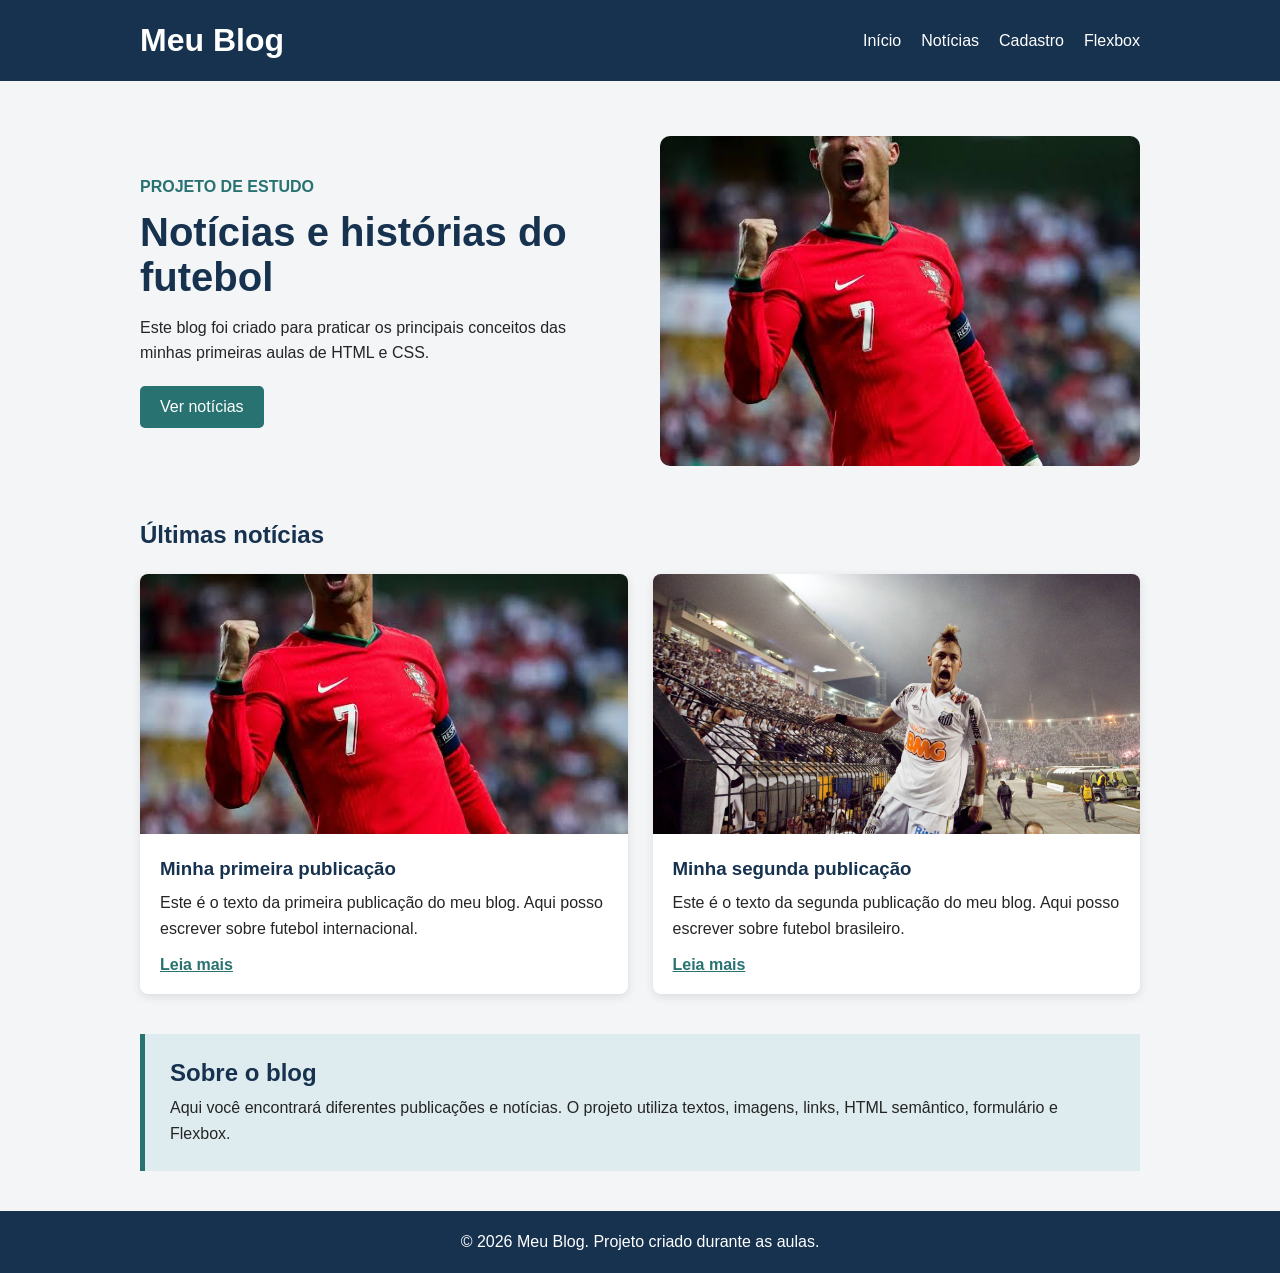
<file: site-completo-iniciante/index.html>
<!DOCTYPE html>
<html lang="pt-BR">
<head>
    <meta charset="UTF-8">
    <meta name="viewport" content="width=device-width, initial-scale=1.0">
    <title>Meu Blog de Futebol</title>
    <link rel="stylesheet" href="style.css">
</head>

<body>
    <header class="cabecalho">
        <div class="limite menu">
            <h1>Meu Blog</h1>

            <nav>
                <a href="index.html">Início</a>
                <a href="#noticias">Notícias</a>
                <a href="cadastro.html">Cadastro</a>
                <a href="flexbox.html">Flexbox</a>
            </nav>
        </div>
    </header>

    <main class="limite" id="inicio">
        <section class="apresentacao">
            <div>
                <p class="destaque">Projeto de estudo</p>
                <h2>Notícias e histórias do futebol</h2>
                <p>Este blog foi criado para praticar os principais conceitos das minhas primeiras aulas de HTML e CSS.</p>
                <a class="botao" href="#noticias">Ver notícias</a>
            </div>

            <img src="imagem1.jpg" alt="Cristiano Ronaldo comemorando um gol">
        </section>

        <section id="noticias">
            <h2 class="titulo-secao">Últimas notícias</h2>

            <div class="lista-noticias">
                <article class="noticia">
                    <img src="imagem1.jpg" alt="Cristiano Ronaldo comemorando um gol por Portugal">
                    <div class="conteudo-noticia">
                        <h3>Minha primeira publicação</h3>
                        <p>Este é o texto da primeira publicação do meu blog. Aqui posso escrever sobre futebol internacional.</p>
                        <a href="#">Leia mais</a>
                    </div>
                </article>

                <article class="noticia">
                    <img src="imagem2.jpg" alt="Neymar comemorando um gol pelo Santos">
                    <div class="conteudo-noticia">
                        <h3>Minha segunda publicação</h3>
                        <p>Este é o texto da segunda publicação do meu blog. Aqui posso escrever sobre futebol brasileiro.</p>
                        <a href="#">Leia mais</a>
                    </div>
                </article>
            </div>
        </section>

        <aside class="sobre">
            <h2>Sobre o blog</h2>
            <p>Aqui você encontrará diferentes publicações e notícias. O projeto utiliza textos, imagens, links, HTML semântico, formulário e Flexbox.</p>
        </aside>
    </main>

    <footer>
        <p>&copy; 2026 Meu Blog. Projeto criado durante as aulas.</p>
    </footer>
</body>
</html>
</file>
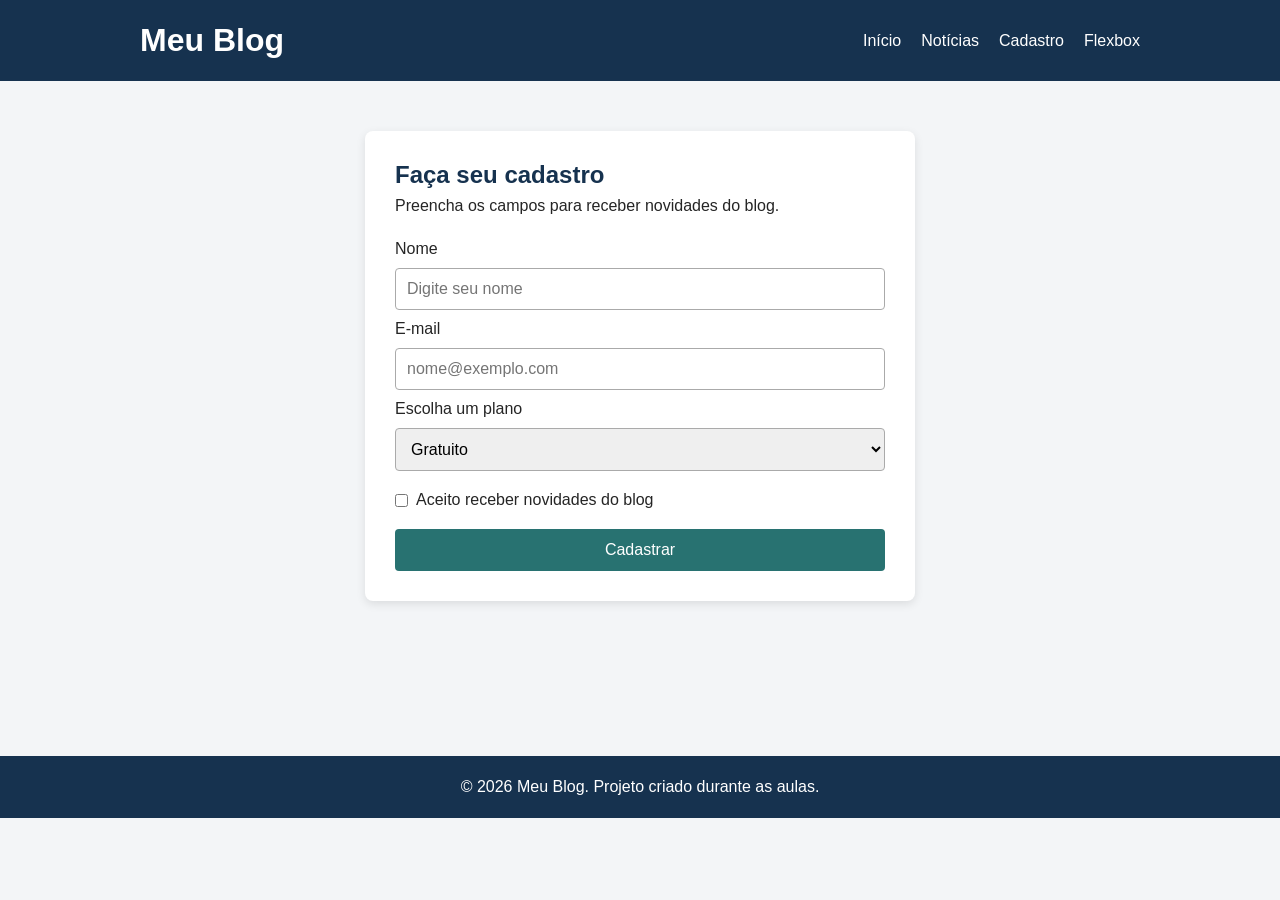
<file: site-completo-iniciante/cadastro.html>
<!DOCTYPE html>
<html lang="pt-BR">
<head>
    <meta charset="UTF-8">
    <meta name="viewport" content="width=device-width, initial-scale=1.0">
    <title>Cadastro | Meu Blog</title>
    <link rel="stylesheet" href="style.css">
</head>

<body>
    <header class="cabecalho">
        <div class="limite menu">
            <h1>Meu Blog</h1>

            <nav>
                <a href="index.html">Início</a>
                <a href="index.html#noticias">Notícias</a>
                <a href="cadastro.html">Cadastro</a>
                <a href="flexbox.html">Flexbox</a>
            </nav>
        </div>
    </header>

    <main class="limite pagina-interna">
        <section class="caixa-formulario">
            <h2>Faça seu cadastro</h2>
            <p>Preencha os campos para receber novidades do blog.</p>

            <form action="#" method="post">
                <label for="nome">Nome</label>
                <input id="nome" name="nome" type="text" placeholder="Digite seu nome" required>

                <label for="email">E-mail</label>
                <input id="email" name="email" type="email" placeholder="nome@exemplo.com" required>

                <label for="plano">Escolha um plano</label>
                <select id="plano" name="plano">
                    <option value="gratuito">Gratuito</option>
                    <option value="pro">Pro</option>
                </select>

                <label class="aceite">
                    <input type="checkbox" name="aceito" required>
                    Aceito receber novidades do blog
                </label>

                <button type="submit">Cadastrar</button>
            </form>
        </section>
    </main>

    <footer>
        <p>&copy; 2026 Meu Blog. Projeto criado durante as aulas.</p>
    </footer>
</body>
</html>
</file>
<file: site-completo-iniciante/style.css>
/* O asterisco seleciona todos os elementos da página */
* {
    margin: 0;
    padding: 0;
    box-sizing: border-box;
}

body {
    background-color: #f3f5f7;
    color: #252525;
    font-family: Arial, Helvetica, sans-serif;
}

.limite {
    width: 90%;
    max-width: 1000px;
    margin: 0 auto;
}

/* Cabeçalho e menu feitos com Flexbox */
.cabecalho {
    background-color: #16324f;
    color: white;
    padding: 22px 0;
}

.menu {
    display: flex;
    justify-content: space-between;
    align-items: center;
    gap: 20px;
}

nav {
    display: flex;
    gap: 20px;
}

nav a {
    color: white;
    text-decoration: none;
}

nav a:hover {
    color: #5bc0be;
}

/* Apresentação principal */
.apresentacao {
    display: flex;
    align-items: center;
    gap: 40px;
    padding: 55px 0;
}

.apresentacao div,
.apresentacao img {
    width: 50%;
}

.apresentacao img {
    height: 330px;
    object-fit: cover;
    border-radius: 10px;
}

.destaque {
    color: #287271;
    font-weight: bold;
    text-transform: uppercase;
}

.apresentacao h2 {
    color: #16324f;
    font-size: 2.5rem;
    margin: 10px 0 15px;
}

.apresentacao p {
    line-height: 1.6;
}

.botao {
    display: inline-block;
    background-color: #287271;
    color: white;
    margin-top: 20px;
    padding: 12px 20px;
    border-radius: 5px;
    text-decoration: none;
}

.titulo-secao {
    color: #16324f;
    margin-bottom: 25px;
}

/* As notícias também são organizadas com Flexbox */
.lista-noticias {
    display: flex;
    gap: 25px;
}

.noticia {
    width: 50%;
    overflow: hidden;
    background-color: white;
    border-radius: 8px;
    box-shadow: 0 3px 10px rgba(0, 0, 0, 0.1);
}

.noticia img {
    width: 100%;
    height: 260px;
    object-fit: cover;
}

.conteudo-noticia {
    padding: 20px;
}

.conteudo-noticia h3 {
    color: #16324f;
    margin-bottom: 10px;
}

.conteudo-noticia p {
    line-height: 1.6;
}

.conteudo-noticia a {
    display: inline-block;
    color: #287271;
    font-weight: bold;
    margin-top: 15px;
}

.sobre {
    background-color: #dfecef;
    border-left: 5px solid #287271;
    margin: 40px 0;
    padding: 25px;
}

.sobre h2 {
    color: #16324f;
    margin-bottom: 8px;
}

.sobre p {
    line-height: 1.6;
}

/* Página do formulário */
.pagina-interna {
    min-height: 75vh;
    padding: 50px 0;
}

.caixa-formulario {
    max-width: 550px;
    background-color: white;
    margin: 0 auto;
    padding: 30px;
    border-radius: 8px;
    box-shadow: 0 3px 10px rgba(0, 0, 0, 0.1);
}

.caixa-formulario h2 {
    color: #16324f;
    margin-bottom: 8px;
}

.caixa-formulario > p {
    margin-bottom: 25px;
}

form {
    display: flex;
    flex-direction: column;
    gap: 10px;
}

input,
select,
button {
    font: inherit;
}

input,
select {
    border: 1px solid #aaaaaa;
    border-radius: 4px;
    padding: 11px;
}

.aceite {
    display: flex;
    align-items: center;
    gap: 8px;
    margin: 10px 0;
}

button {
    background-color: #287271;
    color: white;
    border: 0;
    border-radius: 4px;
    padding: 12px;
    cursor: pointer;
}

button:hover {
    background-color: #16324f;
}

/* Demonstração da aula de Flexbox */
.explicacao {
    max-width: 700px;
    line-height: 1.6;
    margin-bottom: 25px;
}

#pai {
    min-height: 300px;
    background-color: #dfecef;
    border: 3px solid #16324f;
    padding: 25px;
    display: flex;
    justify-content: space-around;
    align-items: center;
    gap: 20px;
}

.filho {
    width: 120px;
    height: 120px;
    background-color: #287271;
    color: white;
    font-size: 2rem;
    display: flex;
    justify-content: center;
    align-items: center;
    border-radius: 8px;
}

footer {
    background-color: #16324f;
    color: white;
    padding: 22px;
    text-align: center;
}

/* Mudanças para telas pequenas */
@media (max-width: 700px) {
    .menu,
    nav,
    .apresentacao,
    .lista-noticias {
        flex-direction: column;
    }

    .apresentacao div,
    .apresentacao img,
    .noticia {
        width: 100%;
    }

    .apresentacao h2 {
        font-size: 2rem;
    }

    #pai {
        flex-direction: column;
    }
}
</file>
